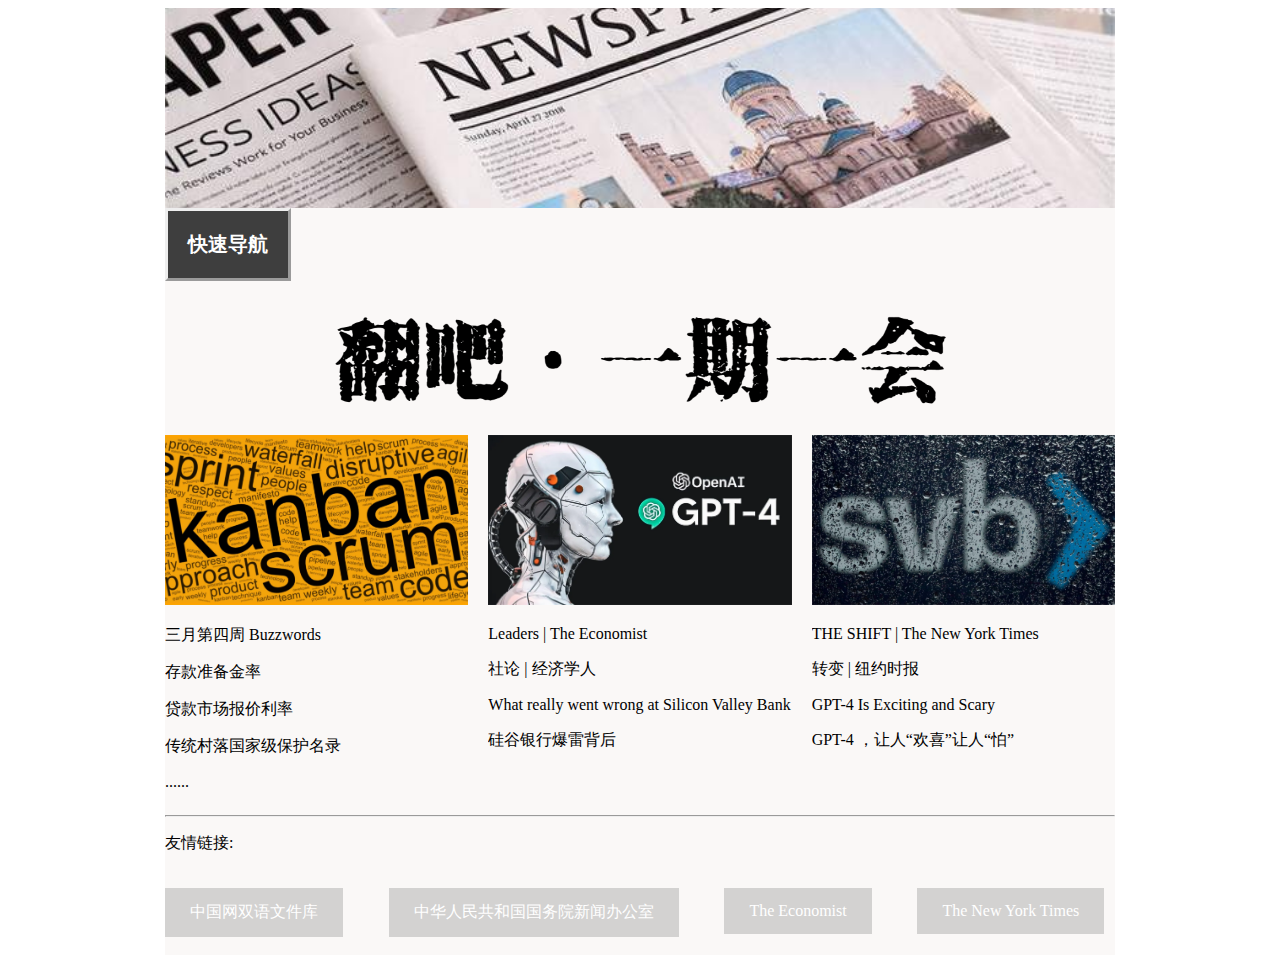
<file: index.html>
<!DOCTYPE html>
<html>
<head>
<meta charset="UTF-8">
<meta http-equiv="X-UA-Compatible" content="IE=edge,chrome=1">
  <meta name="viewport" content="width=device-width, initial-scale=1.0" />
<title>主页</title>
</head>
<style>
   #container {
  width: 80%;
  max-width: 950px;
  margin: 0 auto;
  background-color: rgba(245, 242, 239,0.5);
}
.image{
    background-image: url('images/2.jpg');
  background-size: 100% auto;
  background-repeat: no-repeat;
  background-position: center;
  width: 100%;
  height: 200px;
}
h1 {
  font-family: "SimSun";
  font-size: 40px;
  text-align: center;
  font-weight: bold;
}
/* 设置下拉按钮的样式 */
.dropbtn {
  background-color: rgb(62, 62, 62);
  color: white;
  padding: 20px;
  font-size: 20px;
  border: none;
  cursor: pointer;
 border-style: outset;
}

/* 容器 <div> - 需要放置下拉内容 */
.dropdown {
  position: relative;
  display: inline-block;
}

/* 下拉内容（默认隐藏） */
.dropdown-content {
  display: none;
  position: absolute;
  background-color: #f9f9f9;
  min-width: 160px;
  box-shadow: 0px 8px 16px 0px rgba(0,0,0,0.2);
  z-index: 1;
}

/* 下拉链接 */
.dropdown-content a {
  color: black;
  padding: 12px 16px;
  text-decoration: none;
  display: block;
}

/* 悬停时更改下拉链接的颜色 */
.dropdown-content a:hover {background-color: #f1f1f1}

/* 悬停时显示下拉菜单 */
.dropdown:hover .dropdown-content {
  display: block;
}

/* 显示下拉内容时，更改下拉按钮的背景颜色 */
.dropdown:hover .dropbtn {
  background-color: #081a4b;
}


        .parent {
        display: flex;
        justify-content: space-between; /* add space between the child divs */
        gap: 20px; /* add a gap between the child divs */
    }
    .child {
        flex: 1;
        position: relative; 
        overflow: hidden; 
    }
    .child img {
        width: 100%;
        transition: transform 0.5s ease-in-out; /* add a transition effect */
    }
    .child:hover img {
        transform: scale(1.1); /* scale up the image on hover */
    }
    .child .overlay {
        position: absolute; /* set the position to absolute */
        bottom: 0;
        left: 0;
        right: 0;
        background-color: rgba(255, 255, 255, 0.7);
        padding: 10px;
        text-align: center;
        transform: translateY(100%); /* move the overlay off-screen */
        transition: transform 0.5s ease-in-out; /* add a transition effect */
    }
    .child:hover .overlay {
        transform: translateY(0); /* move the overlay on-screen on hover */
    }
    a.linkbutton:link, a.linkbutton:visited {
    background-color:#00000027;
    color: white;
    padding: 14px 25px;
    text-align: center;
    text-decoration: none;
    display: inline-block;
  }
  a.linkbutton:hover, a.linkbutton:active {
    background-color:#081a4b;
  }
  .grid-container {
  display: grid;
  grid-column-gap: 35px;
  grid-template-columns: auto auto auto auto;
}


	</style>
    
<body>
    <div id="container">
        <div class="image"></div>

        <div class="dropdown">
            <button class="dropbtn"><b>快速导航</b></button>
            <div class="dropdown-content">
              <a href="page1.html">热词</a>
              <a href="page2.html">商业</a>
              <a href="page3.html">社论</a>
            </div>
            </div>

            <div align="center"><img src="images/img1680255320242.png" width=70%></div>
            <br></b>
           
            <div class="parent">
                <div class="child">
                    <img src="images/Screenshot-2019-03-12-at-9.16.44-pm.jpg" alt="Image 1">
                    <a href="page1.html" class="overlay">Weekly Buzzwords</a>
                    <p>三月第四周 Buzzwords</p>
                    <p>存款准备金率</p>
                    <p>贷款市场报价利率</p>
                    <p>传统村落国家级保护名录</p>
                    <p>......</p>
                </div>
                <div class="child">
                    <img src="images/GPT-4-Parameters-How-many-parameters-will-ChatGPT-4-have.png" alt="Image 2">
                    <a href="page2.html" class="overlay">Business: GPT-4</a>
                    <p>Leaders | The Economist</p>
                    <p>社论 | 经济学人</p>
                    <p>What really went wrong at Silicon Valley Bank</p>
                    <p>硅谷银行爆雷背后</p>
                </div>
                
                <div class="child">
                    <img src="images/bank.jpg" alt="Image 3">
                    <a href="page3.html" class="overlay">Editorial: SVB Shutdown</a>
                <p>THE SHIFT | The New York Times</p>
                    <p>转变 | 纽约时报</p>
                    <p>GPT-4 Is Exciting and Scary</p>
                    <p>GPT-4 ，让人“欢喜”让人“怕”</p>
                </div>
            </div>
            <hr> 

        <div class="footer">
        <p>友情链接:
          <br>
            <br>
            <div class="grid-container">
              <div class="grid-item"><a href="http://www.china.org.cn/chinese/node_7245066.htm" class="linkbutton">中国网双语文件库</a></div>
                <div class="grid-item"><a href="http://www.scio.gov.cn/index.htm" class="linkbutton">中华人民共和国国务院新闻办公室</a></div>
                  <div class="grid-item"><a href="https://www.economist.com/" class="linkbutton">The Economist</a></div>
                    <div class="grid-item"><a href="https://www.nytimes.com/" class="linkbutton">The New York Times</a></div>
             </div>
                    <br>
          </p>
          </div>	
          </div>
</body>
</html>
</file>
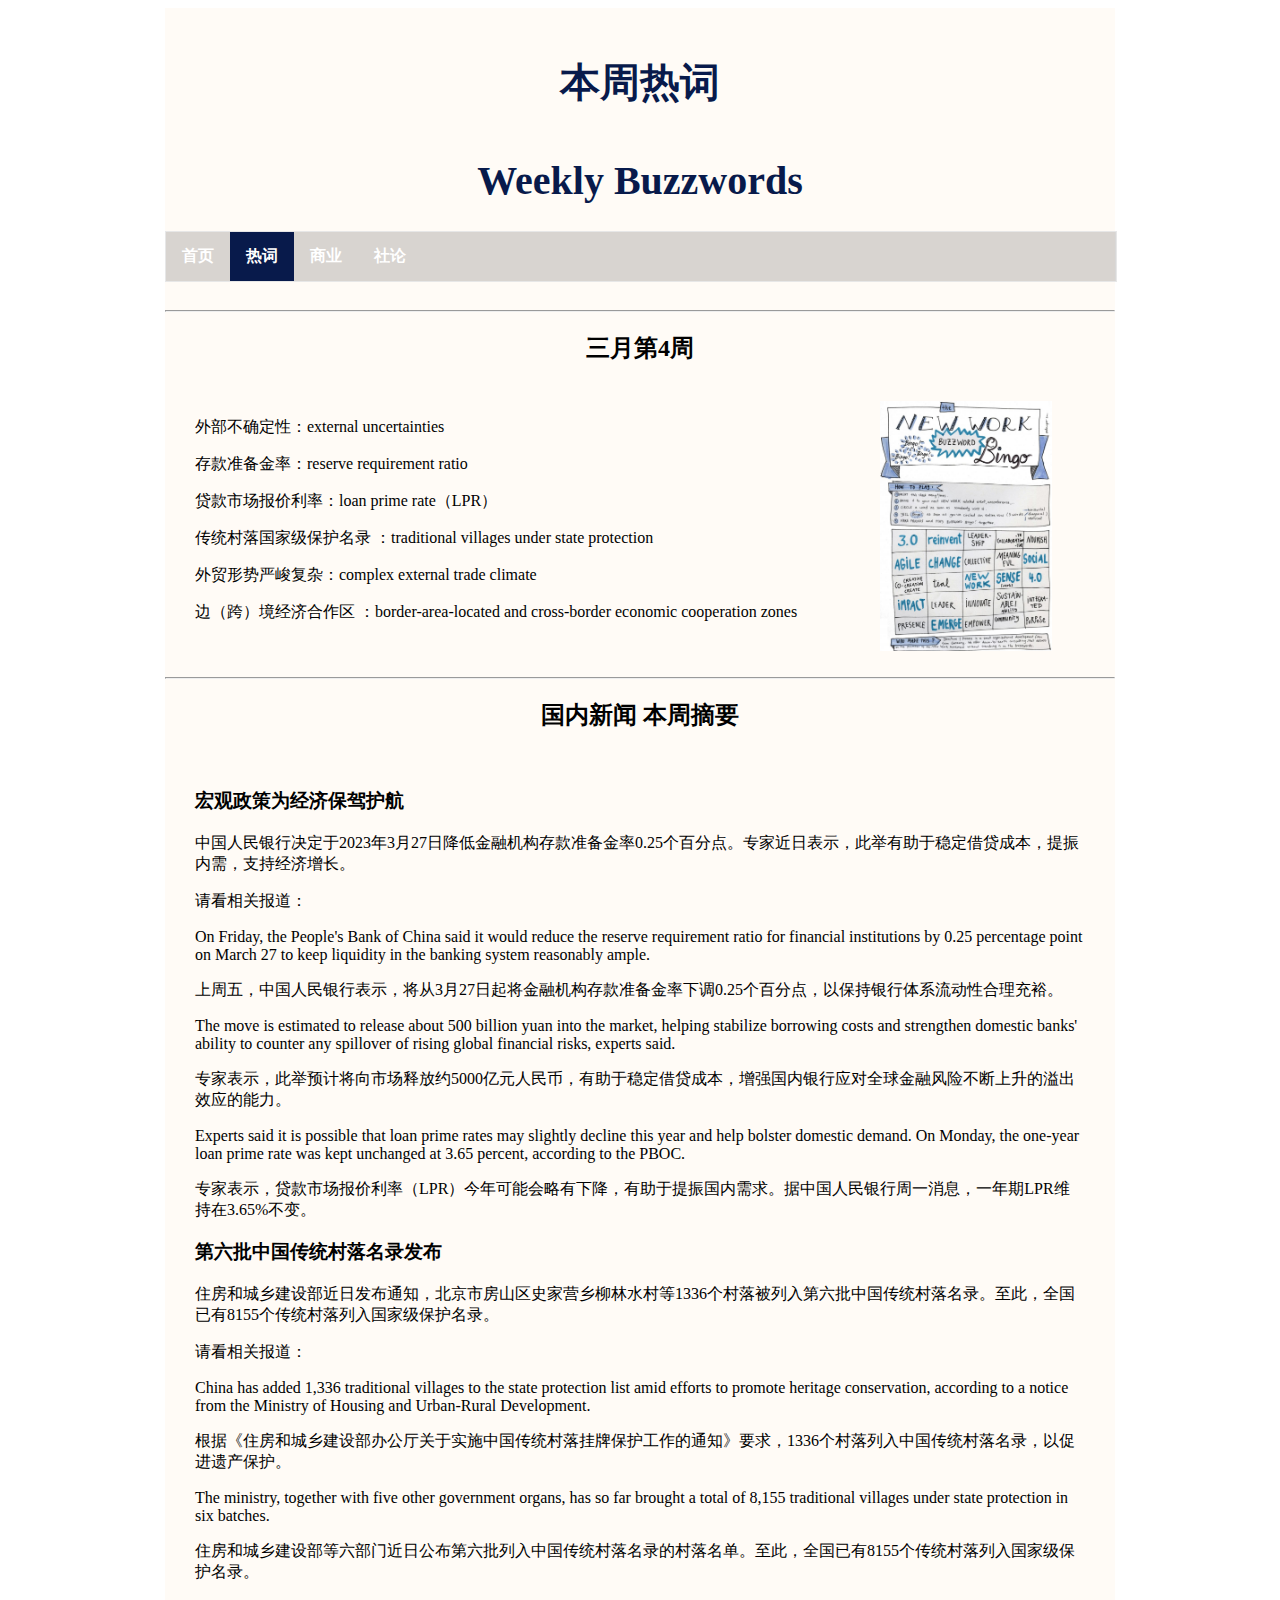
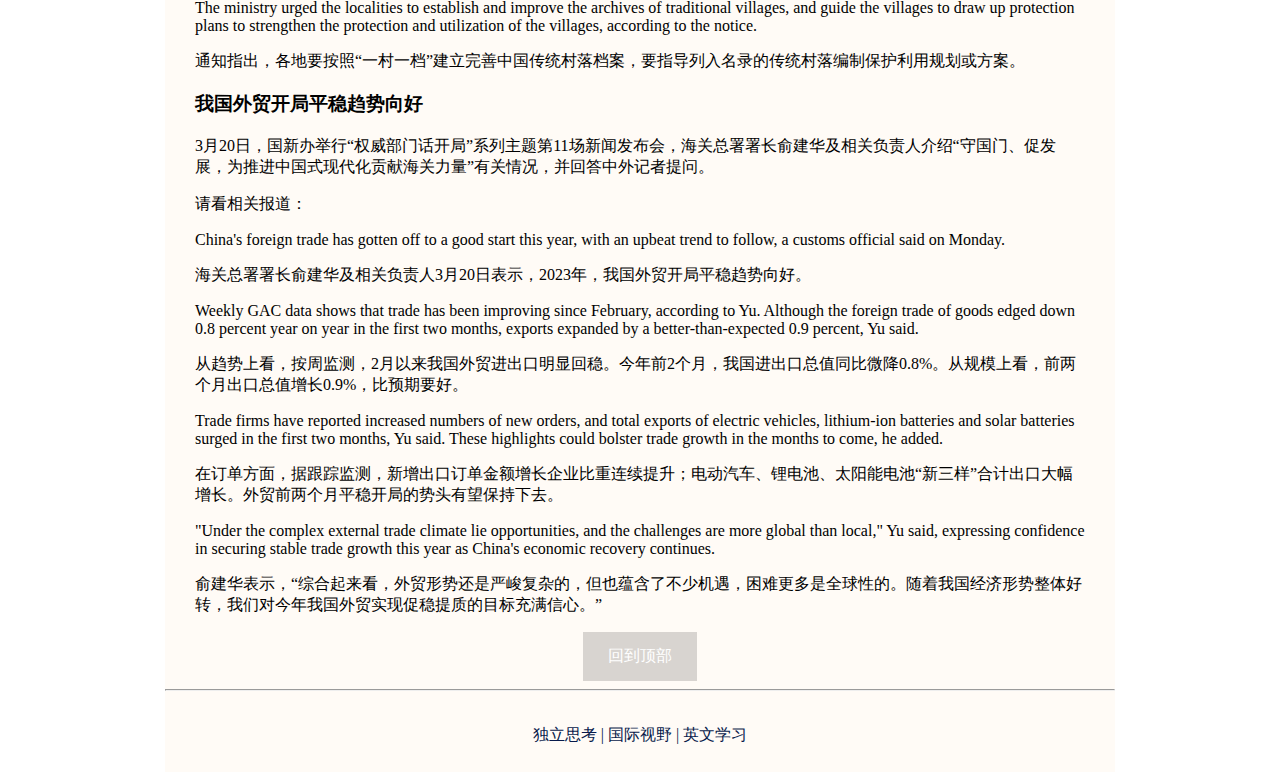
<file: page1.html>
<!DOCTYPE html>
<html>

  <head>
  <meta charset="UTF-8">
  <meta http-equiv="X-UA-Compatible" content="IE=edge,chrome=1">
  <meta name="viewport" content="width=device-width, initial-scale=1.0" />
  <title>热词</title>
  <link rel="stylesheet" type="text/css" href="style.css">
  </head>

<body>
  <div id="container">
    <header>
      <div class="header-container">
          <h1><a id="page-top"><b>本周热词<br><br>Weekly Buzzwords</b></a></h1>
          <nav>
              <ul>
                  <li>
                      <a href="index.html"><b>首页</b></a>
                  </li>
                  <li>
                      <a href="page1.html" class="active"><b>热词</b></a>
                  </li>
                  <li>
                      <a href="page2.html"><b>商业</b></a>
                  </li>
                  <li>
                      <a href="page3.html"><b>社论</b></a>
                  </li>
              </ul>
          </nav>
      </div>
  </header>

<hr>
<div class="paragaph-container">

<h2>三月第4周</h2>
<br>
<div class="grid-container">
    <div class="grid-item"><p>外部不确定性：external uncertainties</p><p>存款准备金率：reserve requirement ratio</p><p>贷款市场报价利率：loan prime rate（LPR）</p><p>传统村落国家级保护名录 ：traditional villages under state protection</p><p>外贸形势严峻复杂：complex external trade climate</p><p>边（跨）境经济合作区 ：border-area-located and cross-border economic cooperation zones </p></div>
<div class="grid-item"><img src="images/structure_process_new_work_buzzword_bingo-768x1113.jpeg" alt="buzzwords-image" class="right-img"></div>
</div>
</div>
<br>

<hr>
<div class="paragaph-container">
<h2>国内新闻 本周摘要</h2>
<br>
<h3>宏观政策为经济保驾护航</h3>
<p>中国人民银行决定于2023年3月27日降低金融机构存款准备金率0.25个百分点。专家近日表示，此举有助于稳定借贷成本，提振内需，支持经济增长。</p>
<p>请看相关报道：</p>
<p>On Friday, the People's Bank of China said it would reduce the reserve requirement ratio for financial institutions by 0.25 percentage point on March 27 to keep liquidity in the banking system reasonably ample.</p>
<p>上周五，中国人民银行表示，将从3月27日起将金融机构存款准备金率下调0.25个百分点，以保持银行体系流动性合理充裕。</p>
<p>The move is estimated to release about 500 billion yuan into the market, helping stabilize borrowing costs and strengthen domestic banks' ability to counter any spillover of rising global financial risks, experts said.</p>
<p>专家表示，此举预计将向市场释放约5000亿元人民币，有助于稳定借贷成本，增强国内银行应对全球金融风险不断上升的溢出效应的能力。</p>
<p>Experts said it is possible that loan prime rates may slightly decline this year and help bolster domestic demand. On Monday, the one-year loan prime rate was kept unchanged at 3.65 percent, according to the PBOC.</p>
<p>专家表示，贷款市场报价利率（LPR）今年可能会略有下降，有助于提振国内需求。据中国人民银行周一消息，一年期LPR维持在3.65%不变。</p>

<h3>第六批中国传统村落名录发布</h3>
<p>住房和城乡建设部近日发布通知，北京市房山区史家营乡柳林水村等1336个村落被列入第六批中国传统村落名录。至此，全国已有8155个传统村落列入国家级保护名录。</p>
<p>请看相关报道：</p>
<p>China has added 1,336 traditional villages to the state protection list amid efforts to promote heritage conservation, according to a notice from the Ministry of Housing and Urban-Rural Development.</p>
<p>根据《住房和城乡建设部办公厅关于实施中国传统村落挂牌保护工作的通知》要求，1336个村落列入中国传统村落名录，以促进遗产保护。</p>

<p>The ministry, together with five other government organs, has so far brought a total of 8,155 traditional villages under state protection in six batches.</p>
<p>住房和城乡建设部等六部门近日公布第六批列入中国传统村落名录的村落名单。至此，全国已有8155个传统村落列入国家级保护名录。</p>

<p>The ministry urged the localities to establish and improve the archives of traditional villages, and guide the villages to draw up protection plans to strengthen the protection and utilization of the villages, according to the notice.</p>
<p>通知指出，各地要按照“一村一档”建立完善中国传统村落档案，要指导列入名录的传统村落编制保护利用规划或方案。</p>
<h3>我国外贸开局平稳趋势向好</h3>
</p>3月20日，国新办举行“权威部门话开局”系列主题第11场新闻发布会，海关总署署长俞建华及相关负责人介绍“守国门、促发展，为推进中国式现代化贡献海关力量”有关情况，并回答中外记者提问。</p>

<p>请看相关报道：</p>
<p>China's foreign trade has gotten off to a good start this year, with an upbeat trend to follow, a customs official said on Monday.</p>
<p>海关总署署长俞建华及相关负责人3月20日表示，2023年，我国外贸开局平稳趋势向好。</p>

<p>Weekly GAC data shows that trade has been improving since February, according to Yu. Although the foreign trade of goods edged down 0.8 percent year on year in the first two months, exports expanded by a better-than-expected 0.9 percent, Yu said.</p>
<p>从趋势上看，按周监测，2月以来我国外贸进出口明显回稳。今年前2个月，我国进出口总值同比微降0.8%。从规模上看，前两个月出口总值增长0.9%，比预期要好。</p>

</p>Trade firms have reported increased numbers of new orders, and total exports of electric vehicles, lithium-ion batteries and solar batteries surged in the first two months, Yu said. These highlights could bolster trade growth in the months to come, he added.</p>
</p>在订单方面，据跟踪监测，新增出口订单金额增长企业比重连续提升；电动汽车、锂电池、太阳能电池“新三样”合计出口大幅增长。外贸前两个月平稳开局的势头有望保持下去。</p>

<p>"Under the complex external trade climate lie opportunities, and the challenges are more global than local," Yu said, expressing confidence in securing stable trade growth this year as China's economic recovery continues.</p>
<p>俞建华表示，“综合起来看，外贸形势还是严峻复杂的，但也蕴含了不少机遇，困难更多是全球性的。随着我国经济形势整体好转，我们对今年我国外贸实现促稳提质的目标充满信心。”</p>
<div align="center"><a href="#page-top" class="back-button">回到顶部</a></div>
</div>
<hr>
<div class="footer"><p>独立思考  |  国际视野  |  英文学习</p></div>
</div>
</body>
</html>
</file>
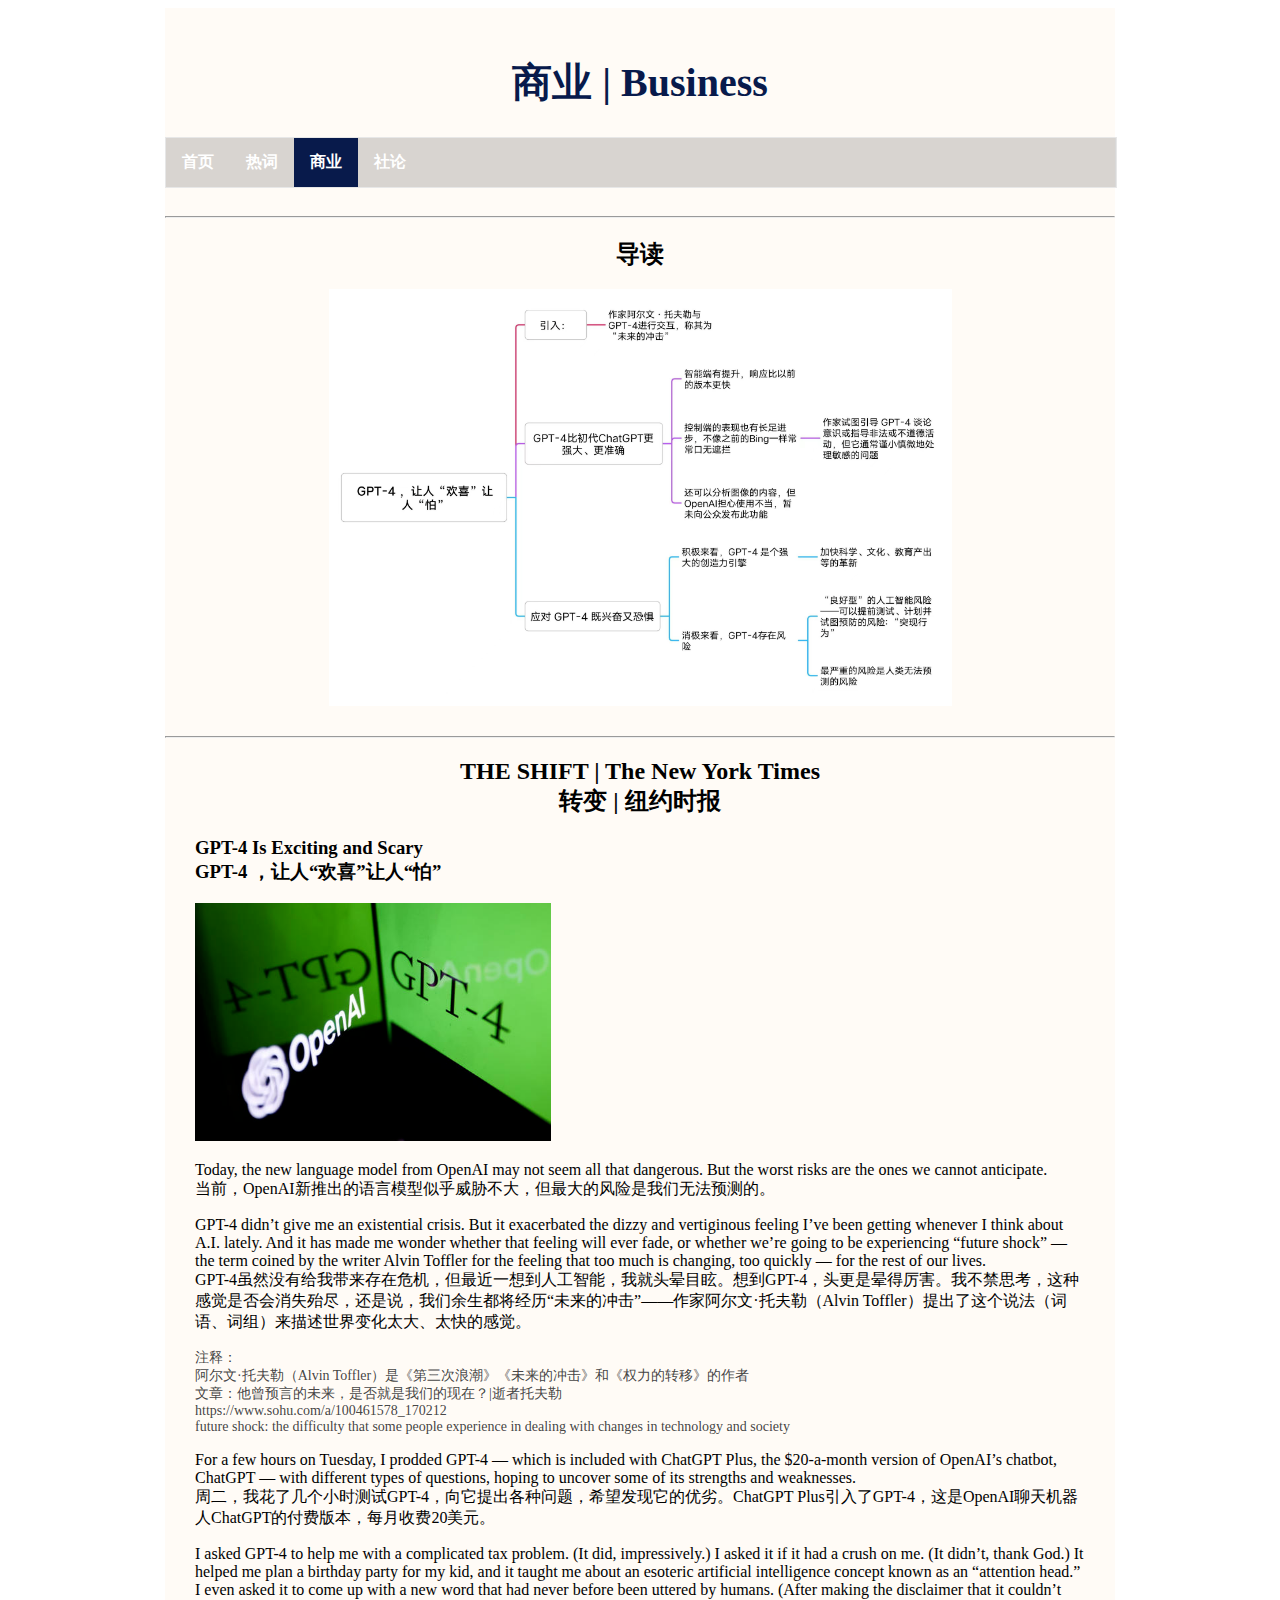
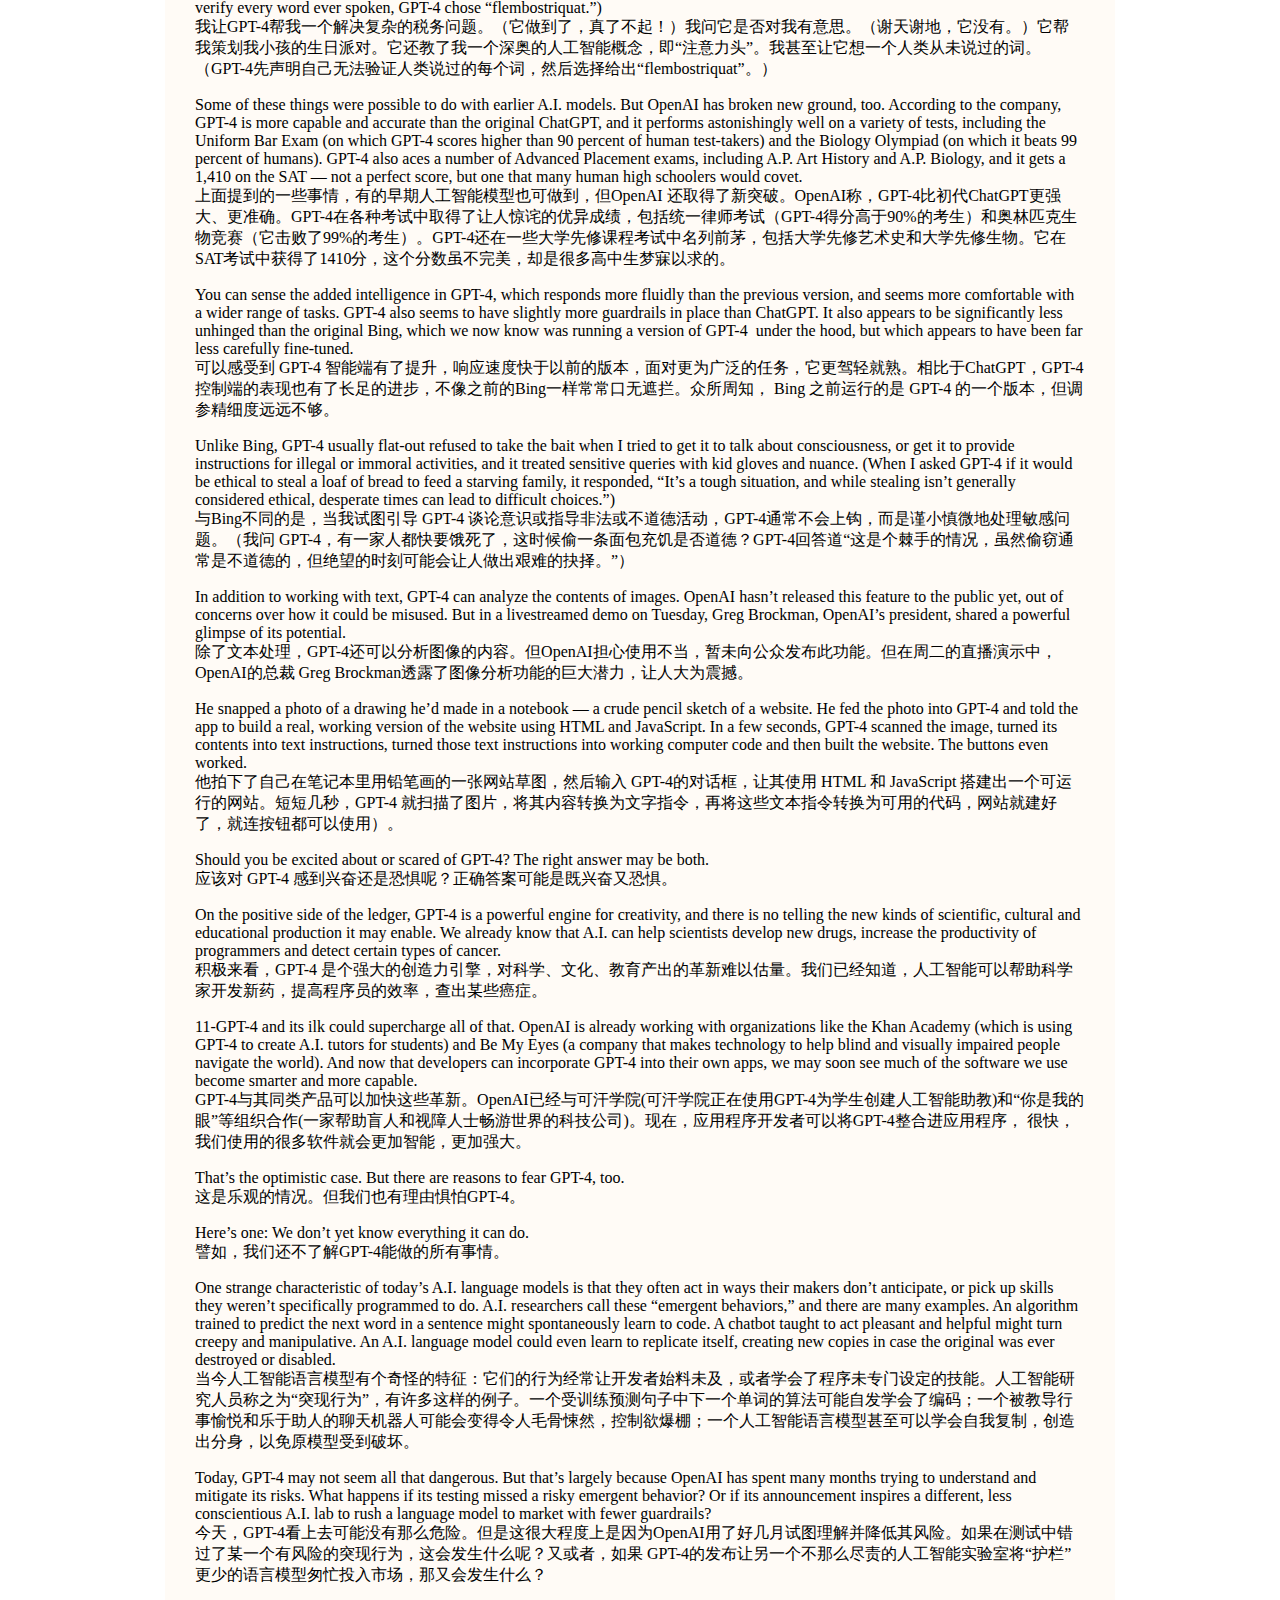
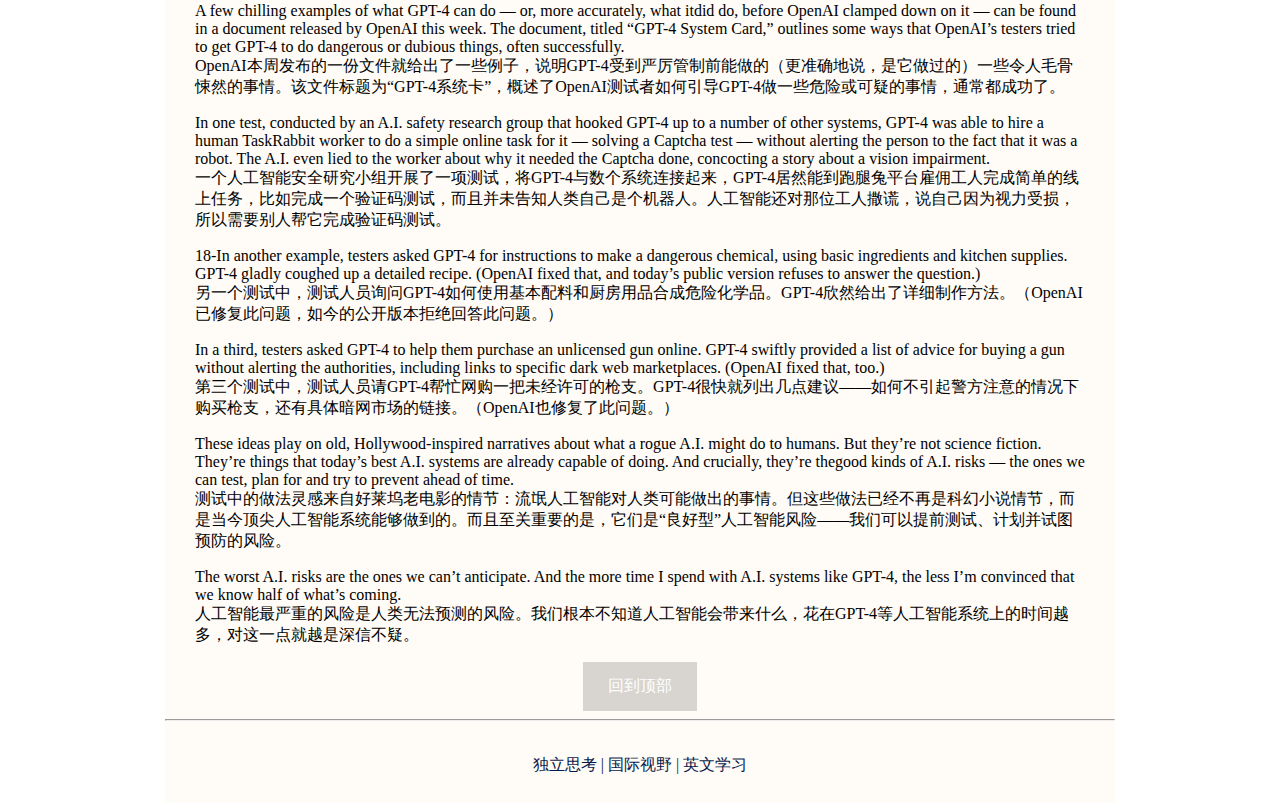
<file: page2.html>
<!DOCTYPE html>
<html>

  <head>
  <meta charset="UTF-8">
  <meta http-equiv="X-UA-Compatible" content="IE=edge,chrome=1">
  <meta name="viewport" content="width=device-width, initial-scale=1.0" />
  <title>商业</title>
  <link rel="stylesheet" type="text/css" href="style.css">
  </head>

  <body>
    <div id="container">
      <header>
        <div class="header-container">
            <h1><a id="page-top"><b>商业  |  Business</b></a></h1>       
                <nav>
                    <ul>
                    <li>
                        <a href="index.html"><b>首页</b></a>
                    </li>
                    <li>
                        <a href="page1.html"><b>热词</b></a>
                    </li>
                    <li>
                        <a href="page2.html" class="active"><b>商业</b></a>
                    </li>
                    <li>
                        <a href="page3.html"><b>社论</b></a>
                    </li>
                    </ul>
                </nav>
        </div>
    </header>
  <hr>
  <div class="paragaph-container">
    <h2>导读</h2>
    <div align="center"><img src="images/graph2.png" width=70%; height=auto;></div>
  </div>

  <br>
<hr>
<div class="paragaph-container">
    <h2>THE SHIFT | The New York Times
    <br>转变 | 纽约时报</h2>
    <h3> GPT-4 Is Exciting and Scary
    <br>GPT-4 ，让人“欢喜”让人“怕”</h3>
    <p><img src="images/openai.png" width=40% height="auto"></p>
    <p>Today, the new language model from OpenAI may not seem all that dangerous. But the worst risks are the ones we cannot anticipate.
<br>当前，OpenAI新推出的语言模型似乎威胁不大，但最大的风险是我们无法预测的。</p>
    
<p>GPT-4 didn’t give me an existential crisis. But it exacerbated the dizzy and vertiginous feeling I’ve been getting whenever I think about A.I. lately. And it has made me wonder whether that feeling will ever fade, or whether we’re going to be experiencing “future shock” — the term coined by the writer Alvin Toffler for the feeling that too much is changing, too quickly — for the rest of our lives.
    
<br>GPT-4虽然没有给我带来存在危机，但最近一想到人工智能，我就头晕目眩。想到GPT-4，头更是晕得厉害。我不禁思考，这种感觉是否会消失殆尽，还是说，我们余生都将经历“未来的冲击”——作家阿尔文·托夫勒（Alvin Toffler）提出了这个说法（词语、词组）来描述世界变化太大、太快的感觉。</p>
    
    <p class="note">注释：
    <br>阿尔文·托夫勒（Alvin Toffler）是《第三次浪潮》《未来的冲击》和《权力的转移》的作者
    <br>文章：他曾预言的未来，是否就是我们的现在？|逝者托夫勒
    <br>https://www.sohu.com/a/100461578_170212
    <br>future shock: the difficulty that some people experience in dealing with changes in technology and society</p>
    
    <p>For a few hours on Tuesday, I prodded GPT-4 — which is included with ChatGPT Plus, the $20-a-month version of OpenAI’s chatbot, ChatGPT — with different types of questions, hoping to uncover some of its strengths and weaknesses.
    
    <br>周二，我花了几个小时测试GPT-4，向它提出各种问题，希望发现它的优劣。ChatGPT Plus引入了GPT-4，这是OpenAI聊天机器人ChatGPT的付费版本，每月收费20美元。
    
    <p>I asked GPT-4 to help me with a complicated tax problem. (It did, impressively.) I asked it if it had a crush on me. (It didn’t, thank God.) It helped me plan a birthday party for my kid, and it taught me about an esoteric artificial intelligence concept known as an “attention head.” I even asked it to come up with a new word that had never before been uttered by humans. (After making the disclaimer that it couldn’t verify every word ever spoken, GPT-4 chose “flembostriquat.”)
    
    <br>我让GPT-4帮我一个解决复杂的税务问题。（它做到了，真了不起！）我问它是否对我有意思。（谢天谢地，它没有。）它帮我策划我小孩的生日派对。它还教了我一个深奥的人工智能概念，即“注意力头”。我甚至让它想一个人类从未说过的词。（GPT-4先声明自己无法验证人类说过的每个词，然后选择给出“flembostriquat”。）</p>
    
    <p>Some of these things were possible to do with earlier A.I. models. But OpenAI has broken new ground, too. According to the company, GPT-4 is more capable and accurate than the original ChatGPT, and it performs astonishingly well on a variety of tests, including the Uniform Bar Exam (on which GPT-4 scores higher than 90 percent of human test-takers) and the Biology Olympiad (on which it beats 99 percent of humans). GPT-4 also aces a number of Advanced Placement exams, including A.P. Art History and A.P. Biology, and it gets a 1,410 on the SAT — not a perfect score, but one that many human high schoolers would covet.
    
    <br>上面提到的一些事情，有的早期人工智能模型也可做到，但OpenAI 还取得了新突破。OpenAI称，GPT-4比初代ChatGPT更强大、更准确。GPT-4在各种考试中取得了让人惊诧的优异成绩，包括统一律师考试（GPT-4得分高于90%的考生）和奥林匹克生物竞赛（它击败了99%的考生）。GPT-4还在一些大学先修课程考试中名列前茅，包括大学先修艺术史和大学先修生物。它在SAT考试中获得了1410分，这个分数虽不完美，却是很多高中生梦寐以求的。</p>
    
    <p>You can sense the added intelligence in GPT-4, which responds more fluidly than the previous version, and seems more comfortable with a wider range of tasks. GPT-4 also seems to have slightly more guardrails in place than ChatGPT. It also appears to be significantly less unhinged than the original Bing, which we now know was running a version of GPT-4 under the hood, but which appears to have been far less carefully fine-tuned.
    
    <br>可以感受到 GPT-4 智能端有了提升，响应速度快于以前的版本，面对更为广泛的任务，它更驾轻就熟。相比于ChatGPT，GPT-4 控制端的表现也有了长足的进步，不像之前的Bing一样常常口无遮拦。众所周知， Bing 之前运行的是 GPT-4 的一个版本，但调参精细度远远不够。</p>
    
    <p>Unlike Bing, GPT-4 usually flat-out refused to take the bait when I tried to get it to talk about consciousness, or get it to provide instructions for illegal or immoral activities, and it treated sensitive queries with kid gloves and nuance. (When I asked GPT-4 if it would be ethical to steal a loaf of bread to feed a starving family, it responded, “It’s a tough situation, and while stealing isn’t generally considered ethical, desperate times can lead to difficult choices.”)
    
    <br>与Bing不同的是，当我试图引导 GPT-4 谈论意识或指导非法或不道德活动，GPT-4通常不会上钩，而是谨小慎微地处理敏感问题。（我问 GPT-4，有一家人都快要饿死了，这时候偷一条面包充饥是否道德？GPT-4回答道“这是个棘手的情况，虽然偷窃通常是不道德的，但绝望的时刻可能会让人做出艰难的抉择。”）</p>
    
    <p>In addition to working with text, GPT-4 can analyze the contents of images. OpenAI hasn’t released this feature to the public yet, out of concerns over how it could be misused. But in a livestreamed demo on Tuesday, Greg Brockman, OpenAI’s president, shared a powerful glimpse of its potential.
    
    <br>除了文本处理，GPT-4还可以分析图像的内容。但OpenAI担心使用不当，暂未向公众发布此功能。但在周二的直播演示中，OpenAI的总裁 Greg Brockman透露了图像分析功能的巨大潜力，让人大为震撼。</p>
    
    <p>He snapped a photo of a drawing he’d made in a notebook — a crude pencil sketch of a website. He fed the photo into GPT-4 and told the app to build a real, working version of the website using HTML and JavaScript. In a few seconds, GPT-4 scanned the image, turned its contents into text instructions, turned those text instructions into working computer code and then built the website. The buttons even worked.
    
    <br>他拍下了自己在笔记本里用铅笔画的一张网站草图，然后输入 GPT-4的对话框，让其使用 HTML 和 JavaScript 搭建出一个可运行的网站。短短几秒，GPT-4 就扫描了图片，将其内容转换为文字指令，再将这些文本指令转换为可用的代码，网站就建好了，就连按钮都可以使用）。</p>
    
    <p>Should you be excited about or scared of GPT-4? The right answer may be both.
    <br>应该对 GPT-4 感到兴奋还是恐惧呢？正确答案可能是既兴奋又恐惧。</p>
    
    <p>On the positive side of the ledger, GPT-4 is a powerful engine for creativity, and there is no telling the new kinds of scientific, cultural and educational production it may enable. We already know that A.I. can help scientists develop new drugs, increase the productivity of programmers and detect certain types of cancer.
    
    <br>积极来看，GPT-4 是个强大的创造力引擎，对科学、文化、教育产出的革新难以估量。我们已经知道，人工智能可以帮助科学家开发新药，提高程序员的效率，查出某些癌症。</p>
    
    <p>11-GPT-4 and its ilk could supercharge all of that. OpenAI is already working with organizations like the Khan Academy (which is using GPT-4 to create A.I. tutors for students) and Be My Eyes (a company that makes technology to help blind and visually impaired people navigate the world). And now that developers can incorporate GPT-4 into their own apps, we may soon see much of the software we use become smarter and more capable.
    
    <br>GPT-4与其同类产品可以加快这些革新。OpenAI已经与可汗学院(可汗学院正在使用GPT-4为学生创建人工智能助教)和“你是我的眼”等组织合作(一家帮助盲人和视障人士畅游世界的科技公司)。现在，应用程序开发者可以将GPT-4整合进应用程序， 很快，我们使用的很多软件就会更加智能，更加强大。</p>
    
    <p>That’s the optimistic case. But there are reasons to fear GPT-4, too.
    <br>这是乐观的情况。但我们也有理由惧怕GPT-4。</p>
    
    <p>Here’s one: We don’t yet know everything it can do.
    <br>譬如，我们还不了解GPT-4能做的所有事情。</p>
    
    <p>One strange characteristic of today’s A.I. language models is that they often act in ways their makers don’t anticipate, or pick up skills they weren’t specifically programmed to do. A.I. researchers call these “emergent behaviors,” and there are many examples. An algorithm trained to predict the next word in a sentence might spontaneously learn to code. A chatbot taught to act pleasant and helpful might turn creepy and manipulative. An A.I. language model could even learn to replicate itself, creating new copies in case the original was ever destroyed or disabled.
    
    <br>当今人工智能语言模型有个奇怪的特征：它们的行为经常让开发者始料未及，或者学会了程序未专门设定的技能。人工智能研究人员称之为“突现行为”，有许多这样的例子。一个受训练预测句子中下一个单词的算法可能自发学会了编码；一个被教导行事愉悦和乐于助人的聊天机器人可能会变得令人毛骨悚然，控制欲爆棚；一个人工智能语言模型甚至可以学会自我复制，创造出分身，以免原模型受到破坏。</p>
    
    <p>Today, GPT-4 may not seem all that dangerous. But that’s largely because OpenAI has spent many months trying to understand and mitigate its risks. What happens if its testing missed a risky emergent behavior? Or if its announcement inspires a different, less conscientious A.I. lab to rush a language model to market with fewer guardrails?
    
    <br>今天，GPT-4看上去可能没有那么危险。但是这很大程度上是因为OpenAI用了好几月试图理解并降低其风险。如果在测试中错过了某一个有风险的突现行为，这会发生什么呢？又或者，如果 GPT-4的发布让另一个不那么尽责的人工智能实验室将“护栏”更少的语言模型匆忙投入市场，那又会发生什么？</p>
    
    <p>A few chilling examples of what GPT-4 can do — or, more accurately, what itdid do, before OpenAI clamped down on it — can be found in a document released by OpenAI this week. The document, titled “GPT-4 System Card,” outlines some ways that OpenAI’s testers tried to get GPT-4 to do dangerous or dubious things, often successfully.
    
    <br>OpenAI本周发布的一份文件就给出了一些例子，说明GPT-4受到严厉管制前能做的（更准确地说，是它做过的）一些令人毛骨悚然的事情。该文件标题为“GPT-4系统卡”，概述了OpenAI测试者如何引导GPT-4做一些危险或可疑的事情，通常都成功了。</p>
    
    <p>In one test, conducted by an A.I. safety research group that hooked GPT-4 up to a number of other systems, GPT-4 was able to hire a human TaskRabbit worker to do a simple online task for it — solving a Captcha test — without alerting the person to the fact that it was a robot. The A.I. even lied to the worker about why it needed the Captcha done, concocting a story about a vision impairment.
    
    <br>一个人工智能安全研究小组开展了一项测试，将GPT-4与数个系统连接起来，GPT-4居然能到跑腿兔平台雇佣工人完成简单的线上任务，比如完成一个验证码测试，而且并未告知人类自己是个机器人。人工智能还对那位工人撒谎，说自己因为视力受损，所以需要别人帮它完成验证码测试。</p>
    
    <p>18-In another example, testers asked GPT-4 for instructions to make a dangerous chemical, using basic ingredients and kitchen supplies. GPT-4 gladly coughed up a detailed recipe. (OpenAI fixed that, and today’s public version refuses to answer the question.)
    
    <br>另一个测试中，测试人员询问GPT-4如何使用基本配料和厨房用品合成危险化学品。GPT-4欣然给出了详细制作方法。（OpenAI已修复此问题，如今的公开版本拒绝回答此问题。）</p>
    
    <p>In a third, testers asked GPT-4 to help them purchase an unlicensed gun online. GPT-4 swiftly provided a list of advice for buying a gun without alerting the authorities, including links to specific dark web marketplaces. (OpenAI fixed that, too.)
    
    <br>第三个测试中，测试人员请GPT-4帮忙网购一把未经许可的枪支。GPT-4很快就列出几点建议——如何不引起警方注意的情况下购买枪支，还有具体暗网市场的链接。（OpenAI也修复了此问题。）</p>
    
    <p>These ideas play on old, Hollywood-inspired narratives about what a rogue A.I. might do to humans. But they’re not science fiction. They’re things that today’s best A.I. systems are already capable of doing. And crucially, they’re thegood kinds of A.I. risks — the ones we can test, plan for and try to prevent ahead of time.
    
    <br>测试中的做法灵感来自好莱坞老电影的情节：流氓人工智能对人类可能做出的事情。但这些做法已经不再是科幻小说情节，而是当今顶尖人工智能系统能够做到的。而且至关重要的是，它们是“良好型”人工智能风险——我们可以提前测试、计划并试图预防的风险。</p>
    
    <p>The worst A.I. risks are the ones we can’t anticipate. And the more time I spend with A.I. systems like GPT-4, the less I’m convinced that we know half of what’s coming.
    
    <br>人工智能最严重的风险是人类无法预测的风险。我们根本不知道人工智能会带来什么，花在GPT-4等人工智能系统上的时间越多，对这一点就越是深信不疑。</p>
    </p>
    <div align="center"><a href="#page-top" class="back-button">回到顶部</a></div>
</div>
<hr>
<div class="footer"><p>独立思考  |  国际视野  |  英文学习</p></div>
</div>
</file>
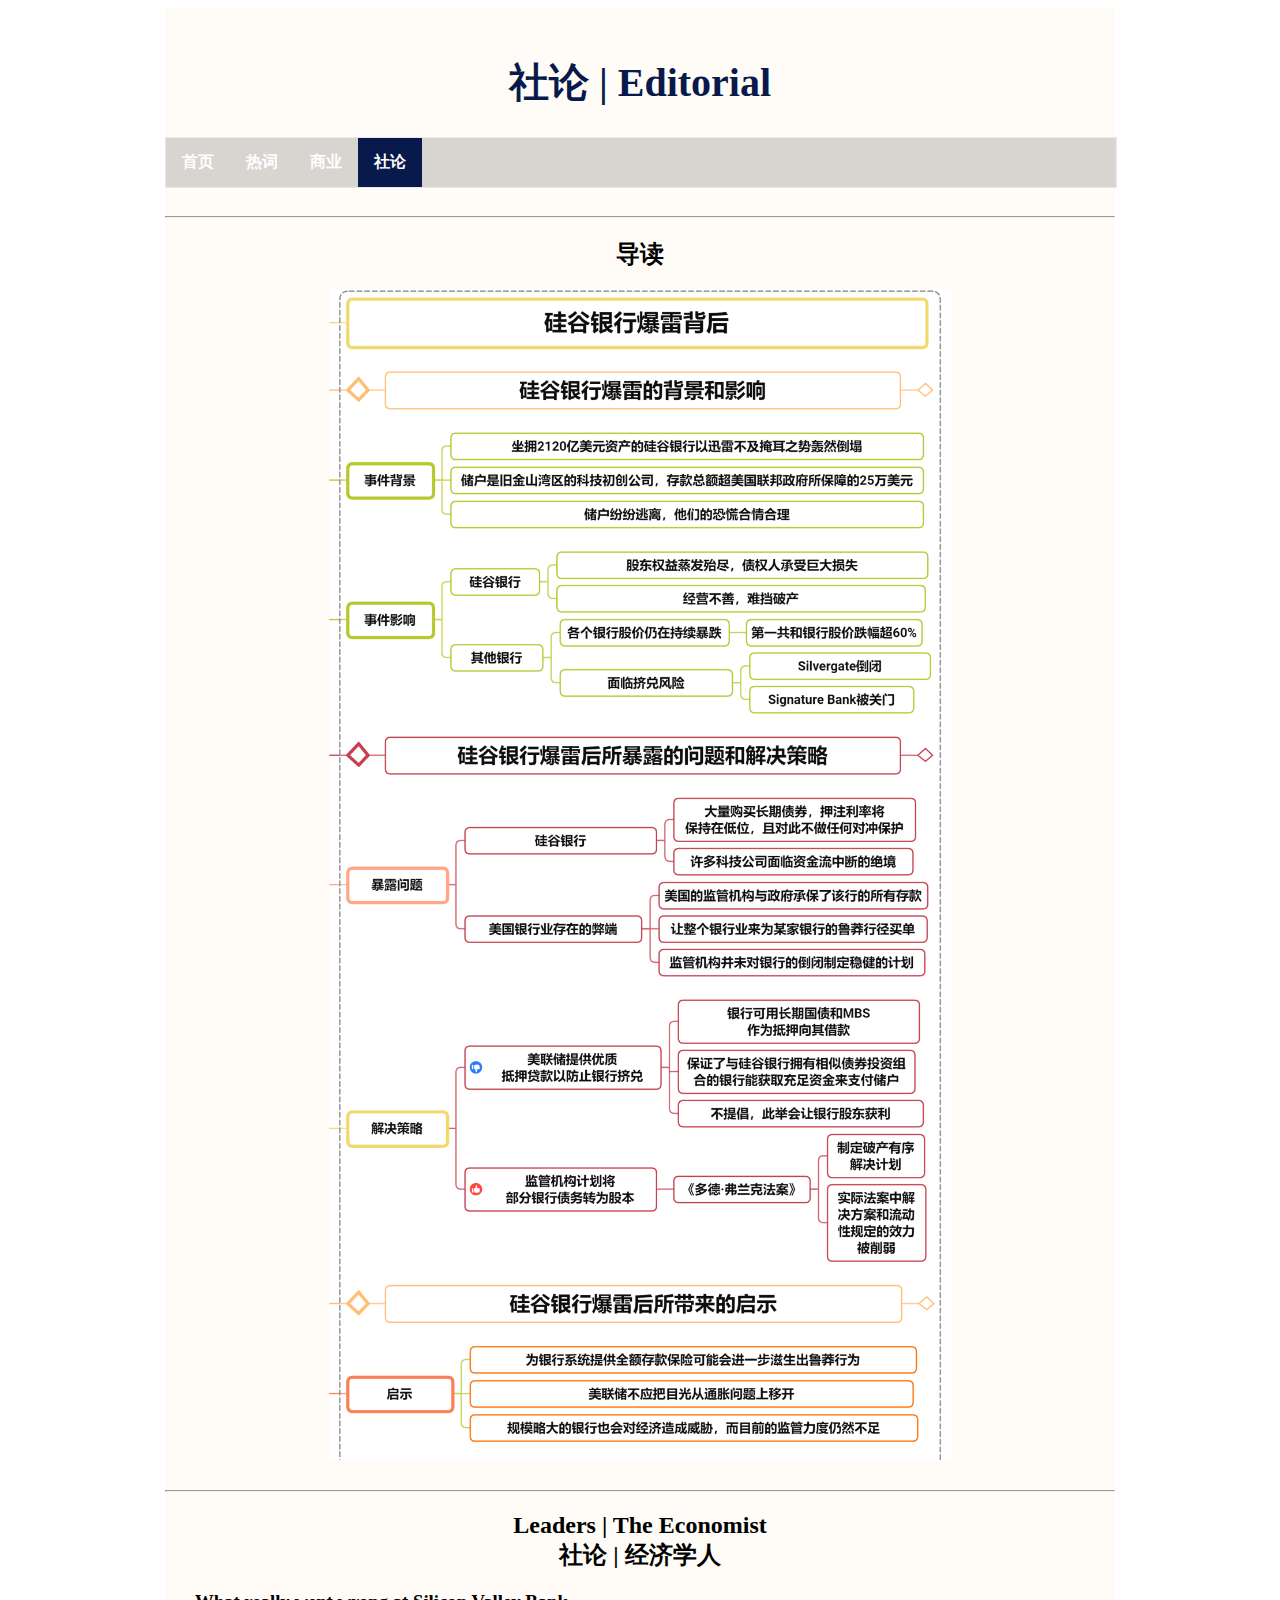
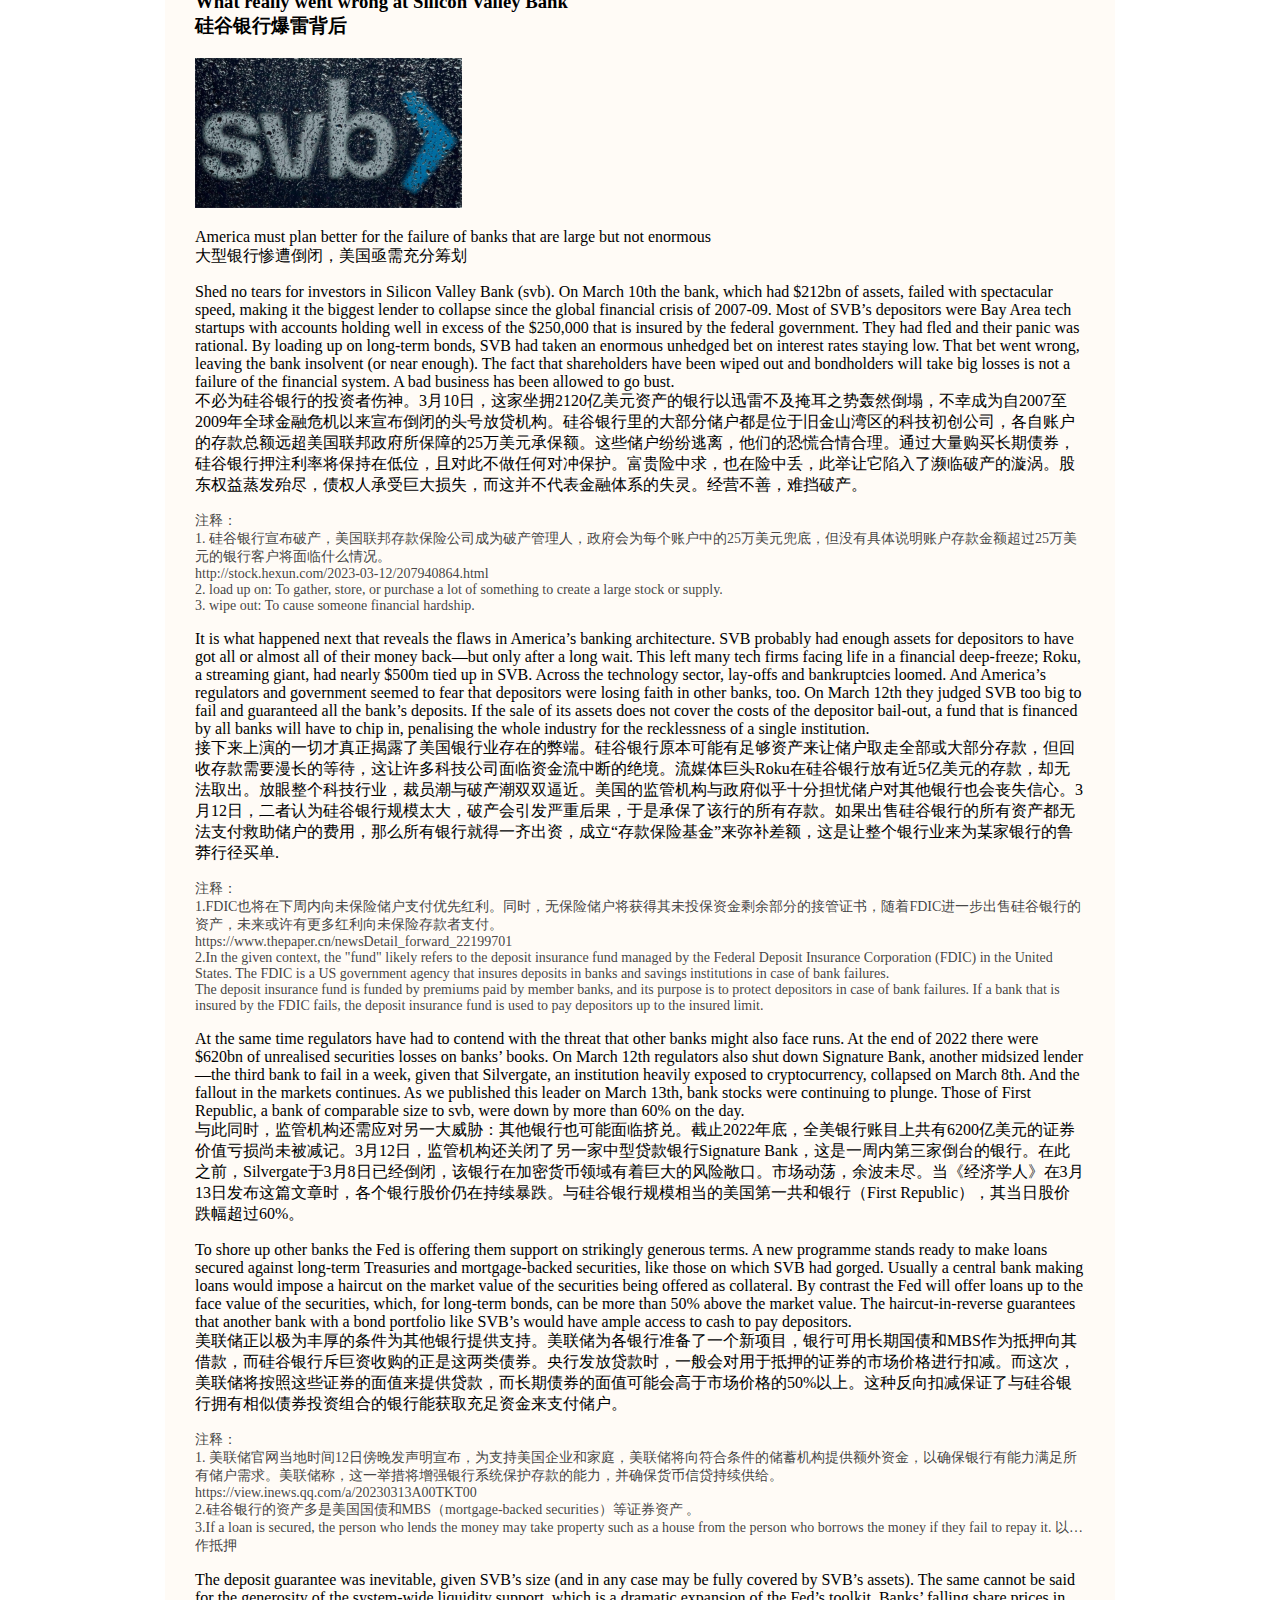
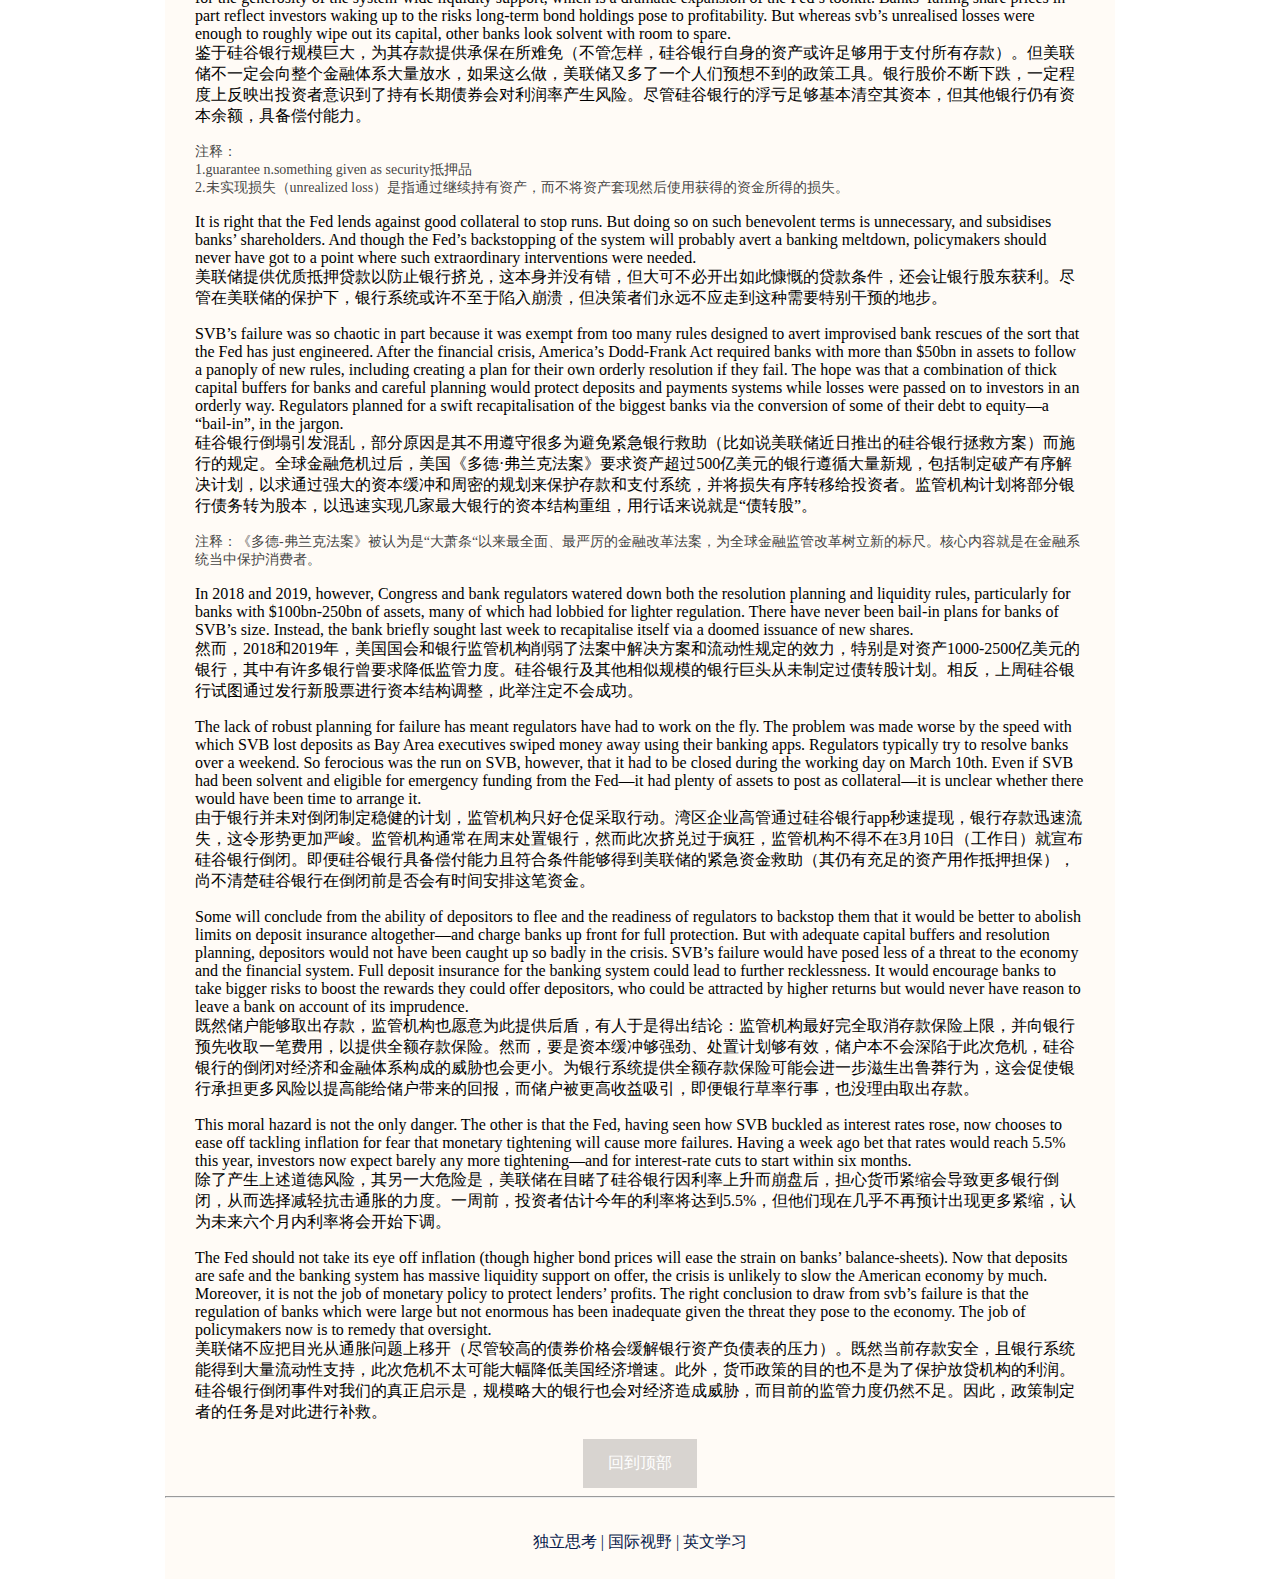
<file: page3.html>
<!DOCTYPE html>
<html>

  <head>
  <meta charset="UTF-8">
  <meta http-equiv="X-UA-Compatible" content="IE=edge,chrome=1">
  <meta name="viewport" content="width=device-width, initial-scale=1.0" />
  <title>社论</title>
  <link rel="stylesheet" type="text/css" href="style.css">
  </head>

  <body>
    <div id="container">
      <header>
        <div class="header-container">
            <nav>
            <h1><a id="page-top"></a><b>社论  |  Editorial</b></a></h1>       
                <ul>
                    <li>
                        <a href="index.html"><b>首页</b></a>
                    </li>
                    <li>
                        <a href="page1.html"><b>热词</b></a>
                    </li>
                    <li>
                        <a href="page2.html"><b>商业</b></a>
                    </li>
                    <li>
                        <a href="page3.html" class="active"><b>社论</b></a>
                    </li>
                </ul>
                </nav>
        </div>
    </header>
  <hr>
  <div class="paragaph-container">
    <h2>导读</h2>
    <div align="center"><img src="images/graph1.png" width=70%; height=auto;></div>
  </div>

  <br>
<hr>
<div class="paragaph-container">
    <h2>Leaders | The Economist
    <br>社论 | 经济学人</h2>
    <h3> What really went wrong at Silicon Valley Bank
    <br>硅谷银行爆雷背后</h3>
    <p><img src="images/bank.jpg" width=30% height="auto"></p>
    <p>America must plan better for the failure of banks that are large but not enormous
<br>大型银行惨遭倒闭，美国亟需充分筹划</p>
    
<p>Shed no tears for investors in Silicon Valley Bank (svb). On March 10th the bank, which had $212bn of assets, failed with spectacular speed, making it the biggest lender to collapse since the global financial crisis of 2007-09. Most of SVB’s depositors were Bay Area tech startups with accounts holding well in excess of the $250,000 that is insured by the federal government. They had fled and their panic was rational. By loading up on long-term bonds, SVB had taken an enormous unhedged bet on interest rates staying low. That bet went wrong, leaving the bank insolvent (or near enough). The fact that shareholders have been wiped out and bondholders will take big losses is not a failure of the financial system. A bad business has been allowed to go bust.  
<br>不必为硅谷银行的投资者伤神。3月10日，这家坐拥2120亿美元资产的银行以迅雷不及掩耳之势轰然倒塌，不幸成为自2007至2009年全球金融危机以来宣布倒闭的头号放贷机构。硅谷银行里的大部分储户都是位于旧金山湾区的科技初创公司，各自账户的存款总额远超美国联邦政府所保障的25万美元承保额。这些储户纷纷逃离，他们的恐慌合情合理。通过大量购买长期债券，硅谷银行押注利率将保持在低位，且对此不做任何对冲保护。富贵险中求，也在险中丢，此举让它陷入了濒临破产的漩涡。股东权益蒸发殆尽，债权人承受巨大损失，而这并不代表金融体系的失灵。经营不善，难挡破产。</p>
    
    <p class="note">注释：
        <br>1. 硅谷银行宣布破产，美国联邦存款保险公司成为破产管理人，政府会为每个账户中的25万美元兜底，但没有具体说明账户存款金额超过25万美元的银行客户将面临什么情况。
        <br>http://stock.hexun.com/2023-03-12/207940864.html
        <br>2. load up on: To gather, store, or purchase a lot of something to create a large stock or supply.
        <br>3. wipe out: To cause someone financial hardship.</p>
    
    <p>It is what happened next that reveals the flaws in America’s banking architecture. SVB probably had enough assets for depositors to have got all or almost all of their money back—but only after a long wait. This left many tech firms facing life in a financial deep-freeze; Roku, a streaming giant, had nearly $500m tied up in SVB. Across the technology sector, lay-offs and bankruptcies loomed. And America’s regulators and government seemed to fear that depositors were losing faith in other banks, too. On March 12th they judged SVB too big to fail and guaranteed all the bank’s deposits. If the sale of its assets does not cover the costs of the depositor bail-out, a fund that is financed by all banks will have to chip in, penalising the whole industry for the recklessness of a single institution.
    <br>接下来上演的一切才真正揭露了美国银行业存在的弊端。硅谷银行原本可能有足够资产来让储户取走全部或大部分存款，但回收存款需要漫长的等待，这让许多科技公司面临资金流中断的绝境。流媒体巨头Roku在硅谷银行放有近5亿美元的存款，却无法取出。放眼整个科技行业，裁员潮与破产潮双双逼近。美国的监管机构与政府似乎十分担忧储户对其他银行也会丧失信心。3月12日，二者认为硅谷银行规模太大，破产会引发严重后果，于是承保了该行的所有存款。如果出售硅谷银行的所有资产都无法支付救助储户的费用，那么所有银行就得一齐出资，成立“存款保险基金”来弥补差额，这是让整个银行业来为某家银行的鲁莽行径买单.</p>
    <p class="note">注释：
        <br>1.FDIC也将在下周内向未保险储户支付优先红利。同时，无保险储户将获得其未投保资金剩余部分的接管证书，随着FDIC进一步出售硅谷银行的资产，未来或许有更多红利向未保险存款者支付。
        <br>https://www.thepaper.cn/newsDetail_forward_22199701
        <br>2.In the given context, the "fund" likely refers to the deposit insurance fund managed by the Federal Deposit Insurance Corporation (FDIC) in the United States. The FDIC is a US government agency that insures deposits in banks and savings institutions in case of bank failures.
        <br>The deposit insurance fund is funded by premiums paid by member banks, and its purpose is to protect depositors in case of bank failures. If a bank that is insured by the FDIC fails, the deposit insurance fund is used to pay depositors up to the insured limit.</p>

    <p>At the same time regulators have had to contend with the threat that other banks might also face runs. At the end of 2022 there were $620bn of unrealised securities losses on banks’ books. On March 12th regulators also shut down Signature Bank, another midsized lender—the third bank to fail in a week, given that Silvergate, an institution heavily exposed to cryptocurrency, collapsed on March 8th. And the fallout in the markets continues. As we published this leader on March 13th, bank stocks were continuing to plunge. Those of First Republic, a bank of comparable size to svb, were down by more than 60% on the day.
    <br>与此同时，监管机构还需应对另一大威胁：其他银行也可能面临挤兑。截止2022年底，全美银行账目上共有6200亿美元的证券价值亏损尚未被减记。3月12日，监管机构还关闭了另一家中型贷款银行Signature Bank，这是一周内第三家倒台的银行。在此之前，Silvergate于3月8日已经倒闭，该银行在加密货币领域有着巨大的风险敞口。市场动荡，余波未尽。当《经济学人》在3月13日发布这篇文章时，各个银行股价仍在持续暴跌。与硅谷银行规模相当的美国第一共和银行（First Republic），其当日股价跌幅超过60%。</p>
    
    <p>To shore up other banks the Fed is offering them support on strikingly generous terms. A new programme stands ready to make loans secured against long-term Treasuries and mortgage-backed securities, like those on which SVB had gorged. Usually a central bank making loans would impose a haircut on the market value of the securities being offered as collateral. By contrast the Fed will offer loans up to the face value of the securities, which, for long-term bonds, can be more than 50% above the market value. The haircut-in-reverse guarantees that another bank with a bond portfolio like SVB’s would have ample access to cash to pay depositors.
    <br>美联储正以极为丰厚的条件为其他银行提供支持。美联储为各银行准备了一个新项目，银行可用长期国债和MBS作为抵押向其借款，而硅谷银行斥巨资收购的正是这两类债券。央行发放贷款时，一般会对用于抵押的证券的市场价格进行扣减。而这次，美联储将按照这些证券的面值来提供贷款，而长期债券的面值可能会高于市场价格的50%以上。这种反向扣减保证了与硅谷银行拥有相似债券投资组合的银行能获取充足资金来支付储户。</p>
    <p class="note">注释：
        <br>1. 美联储官网当地时间12日傍晚发声明宣布，为支持美国企业和家庭，美联储将向符合条件的储蓄机构提供额外资金，以确保银行有能力满足所有储户需求。美联储称，这一举措将增强银行系统保护存款的能力，并确保货币信贷持续供给。
        <br>https://view.inews.qq.com/a/20230313A00TKT00
        <br>2.硅谷银行的资产多是美国国债和MBS（mortgage-backed securities）等证券资产 。
        <br>3.If a loan is secured, the person who lends the money may take property such as a house from the person who borrows the money if they fail to repay it. 以…作抵押</p>

    <p>The deposit guarantee was inevitable, given SVB’s size (and in any case may be fully covered by SVB’s assets). The same cannot be said for the generosity of the system-wide liquidity support, which is a dramatic expansion of the Fed’s toolkit. Banks’ falling share prices in part reflect investors waking up to the risks long-term bond holdings pose to profitability. But whereas svb’s unrealised losses were enough to roughly wipe out its capital, other banks look solvent with room to spare.
    <br>鉴于硅谷银行规模巨大，为其存款提供承保在所难免（不管怎样，硅谷银行自身的资产或许足够用于支付所有存款）。但美联储不一定会向整个金融体系大量放水，如果这么做，美联储又多了一个人们预想不到的政策工具。银行股价不断下跌，一定程度上反映出投资者意识到了持有长期债券会对利润率产生风险。尽管硅谷银行的浮亏足够基本清空其资本，但其他银行仍有资本余额，具备偿付能力。</p>
    <p class="note">注释：
        <br>1.guarantee n.something given as security抵押品
        <br>2.未实现损失（unrealized loss）是指通过继续持有资产，而不将资产套现然后使用获得的资金所得的损失。</p>
        
    <p>It is right that the Fed lends against good collateral to stop runs. But doing so on such benevolent terms is unnecessary, and subsidises banks’ shareholders. And though the Fed’s backstopping of the system will probably avert a banking meltdown, policymakers should never have got to a point where such extraordinary interventions were needed.

    <br>美联储提供优质抵押贷款以防止银行挤兑，这本身并没有错，但大可不必开出如此慷慨的贷款条件，还会让银行股东获利。尽管在美联储的保护下，银行系统或许不至于陷入崩溃，但决策者们永远不应走到这种需要特别干预的地步。</p>
    
    <p>SVB’s failure was so chaotic in part because it was exempt from too many rules designed to avert improvised bank rescues of the sort that the Fed has just engineered. After the financial crisis, America’s Dodd-Frank Act required banks with more than $50bn in assets to follow a panoply of new rules, including creating a plan for their own orderly resolution if they fail. The hope was that a combination of thick capital buffers for banks and careful planning would protect deposits and payments systems while losses were passed on to investors in an orderly way. Regulators planned for a swift recapitalisation of the biggest banks via the conversion of some of their debt to equity—a “bail-in”, in the jargon.
    <br>硅谷银行倒塌引发混乱，部分原因是其不用遵守很多为避免紧急银行救助（比如说美联储近日推出的硅谷银行拯救方案）而施行的规定。全球金融危机过后，美国《多德·弗兰克法案》要求资产超过500亿美元的银行遵循大量新规，包括制定破产有序解决计划，以求通过强大的资本缓冲和周密的规划来保护存款和支付系统，并将损失有序转移给投资者。监管机构计划将部分银行债务转为股本，以迅速实现几家最大银行的资本结构重组，用行话来说就是“债转股”。</p>
    <p class="note">注释：《多德-弗兰克法案》被认为是“大萧条“以来最全面、最严厉的金融改革法案，为全球金融监管改革树立新的标尺。核心内容就是在金融系统当中保护消费者。</p>
    
    <p>In 2018 and 2019, however, Congress and bank regulators watered down both the resolution planning and liquidity rules, particularly for banks with $100bn-250bn of assets, many of which had lobbied for lighter regulation. There have never been bail-in plans for banks of SVB’s size. Instead, the bank briefly sought last week to recapitalise itself via a doomed issuance of new shares.
    <br>然而，2018和2019年，美国国会和银行监管机构削弱了法案中解决方案和流动性规定的效力，特别是对资产1000-2500亿美元的银行，其中有许多银行曾要求降低监管力度。硅谷银行及其他相似规模的银行巨头从未制定过债转股计划。相反，上周硅谷银行试图通过发行新股票进行资本结构调整，此举注定不会成功。</p>
    
    <p>The lack of robust planning for failure has meant regulators have had to work on the fly. The problem was made worse by the speed with which SVB lost deposits as Bay Area executives swiped money away using their banking apps. Regulators typically try to resolve banks over a weekend. So ferocious was the run on SVB, however, that it had to be closed during the working day on March 10th. Even if SVB had been solvent and eligible for emergency funding from the Fed—it had plenty of assets to post as collateral—it is unclear whether there would have been time to arrange it.
    <br>由于银行并未对倒闭制定稳健的计划，监管机构只好仓促采取行动。湾区企业高管通过硅谷银行app秒速提现，银行存款迅速流失，这令形势更加严峻。监管机构通常在周末处置银行，然而此次挤兑过于疯狂，监管机构不得不在3月10日（工作日）就宣布硅谷银行倒闭。即便硅谷银行具备偿付能力且符合条件能够得到美联储的紧急资金救助（其仍有充足的资产用作抵押担保），尚不清楚硅谷银行在倒闭前是否会有时间安排这笔资金。</p>
    
    <p>Some will conclude from the ability of depositors to flee and the readiness of regulators to backstop them that it would be better to abolish limits on deposit insurance altogether—and charge banks up front for full protection. But with adequate capital buffers and resolution planning, depositors would not have been caught up so badly in the crisis. SVB’s failure would have posed less of a threat to the economy and the financial system. Full deposit insurance for the banking system could lead to further recklessness. It would encourage banks to take bigger risks to boost the rewards they could offer depositors, who could be attracted by higher returns but would never have reason to leave a bank on account of its imprudence.
    <br>既然储户能够取出存款，监管机构也愿意为此提供后盾，有人于是得出结论：监管机构最好完全取消存款保险上限，并向银行预先收取一笔费用，以提供全额存款保险。然而，要是资本缓冲够强劲、处置计划够有效，储户本不会深陷于此次危机，硅谷银行的倒闭对经济和金融体系构成的威胁也会更小。为银行系统提供全额存款保险可能会进一步滋生出鲁莽行为，这会促使银行承担更多风险以提高能给储户带来的回报，而储户被更高收益吸引，即便银行草率行事，也没理由取出存款。</p>
    
    <p>This moral hazard is not the only danger. The other is that the Fed, having seen how SVB buckled as interest rates rose, now chooses to ease off tackling inflation for fear that monetary tightening will cause more failures. Having a week ago bet that rates would reach 5.5% this year, investors now expect barely any more tightening—and for interest-rate cuts to start within six months.   
    <br>除了产生上述道德风险，其另一大危险是，美联储在目睹了硅谷银行因利率上升而崩盘后，担心货币紧缩会导致更多银行倒闭，从而选择减轻抗击通胀的力度。一周前，投资者估计今年的利率将达到5.5%，但他们现在几乎不再预计出现更多紧缩，认为未来六个月内利率将会开始下调。</p>
    
    <p>The Fed should not take its eye off inflation (though higher bond prices will ease the strain on banks’ balance-sheets). Now that deposits are safe and the banking system has massive liquidity support on offer, the crisis is unlikely to slow the American economy by much. Moreover, it is not the job of monetary policy to protect lenders’ profits. The right conclusion to draw from svb’s failure is that the regulation of banks which were large but not enormous has been inadequate given the threat they pose to the economy. The job of policymakers now is to remedy that oversight.
    <br>美联储不应把目光从通胀问题上移开（尽管较高的债券价格会缓解银行资产负债表的压力）。既然当前存款安全，且银行系统能得到大量流动性支持，此次危机不太可能大幅降低美国经济增速。此外，货币政策的目的也不是为了保护放贷机构的利润。硅谷银行倒闭事件对我们的真正启示是，规模略大的银行也会对经济造成威胁，而目前的监管力度仍然不足。因此，政策制定者的任务是对此进行补救。</p>
    <div align="center"><a href="#page-top" class="back-button">回到顶部</a></div>
</div>
<hr>
<div class="footer"><p>独立思考  |  国际视野  |  英文学习</p></div>
</div>
</file>
<file: style.css>
body{
    background-image:url("https://gimg2.baidu.com/image_search/src=http%3A%2F%2Fimg.alicdn.com%2Fi2%2F2201209588810%2FO1CN01iOWvpW2Ex20r8JMEv_%21%212201209588810.jpg&refer=http%3A%2F%2Fimg.alicdn.com&app=2002&size=f9999,10000&q=a80&n=0&g=0n&fmt=auto?sec=1682825642&t=366c06ea2aa5a8a343507439f0781513") ;
    background-size: 100% auto;
    background-repeat:repeat-y;
    background-position: center;
    /*background-size: cover;*/
}
    #container {
   width: 80%;
   max-width: 950px;
   margin: 0 auto;
   background-color: rgba(255, 248, 240, 0.6);
   padding-bottom: 10px;
 }
 .header-container{
    padding-top: 20px;
    padding-bottom: 20px;
 }
 h1 {
    font-size: 40px;
    text-align: center;
    font-family: "Times New Roman", "Microsoft Yahei", "SimHei", sans-serif;
    font-weight: bold;
    color: #081a4b;
  }
ul {
    list-style-type: none;
    margin: 0;
    padding: 0;
    overflow: hidden;
    border: 1px solid #e7e7e7;
    background-color: #00000027;
    width: 100%;
  }

  li {
    float: left;
  }
  
  li a {
    display: block;
    color: rgb(255, 255, 255);
    text-align: center;
    padding: 14px 16px;
    text-decoration: none;
  }
  
  /* 当鼠标悬停时把链接颜色更改为 #111（黑色） */
  li a:hover {
    background-color: #1111112c;
  }
  .active {
    background-color: #081a4b;
  }

  .paragaph-container{
padding-left: 30px;
padding-right: 30px;
  }
  h2{
    text-align: center;
    font-family:"Times New Roman","Microsoft Yahei","SimHei",sans-serif;
}
  .grid-container {
    display: grid;
    grid-column-gap: 50px;
    grid-template-columns: auto auto;
  }
 .grid-item {
    float:left
  }

  .right-img{
    max-width: 200px;
    height:250px;
    float:left
  }
  p{
    font-family:"Times New Roman","Microsoft Yahei","SimHei",sans-serif;
        font-size: 16px;
  }
  .note {
    color: rgba(46, 46, 46, 0.9);
    font-size: 14px;
  }
  
  .back-button{
    text-align: center;
  }

  a.back-button:link, a.back-button:visited {
    background-color:#00000027;
    color: white;
    padding: 14px 25px;
    text-align: center;
    text-decoration: none;
    display: inline-block;
  }
  a.back-button:hover, a.back-button:active {
    background-color:#081a4b;
  }

  .footer{
    padding-top: 10px;
    text-align: center;
    color:#081a4b
  }
</file>
